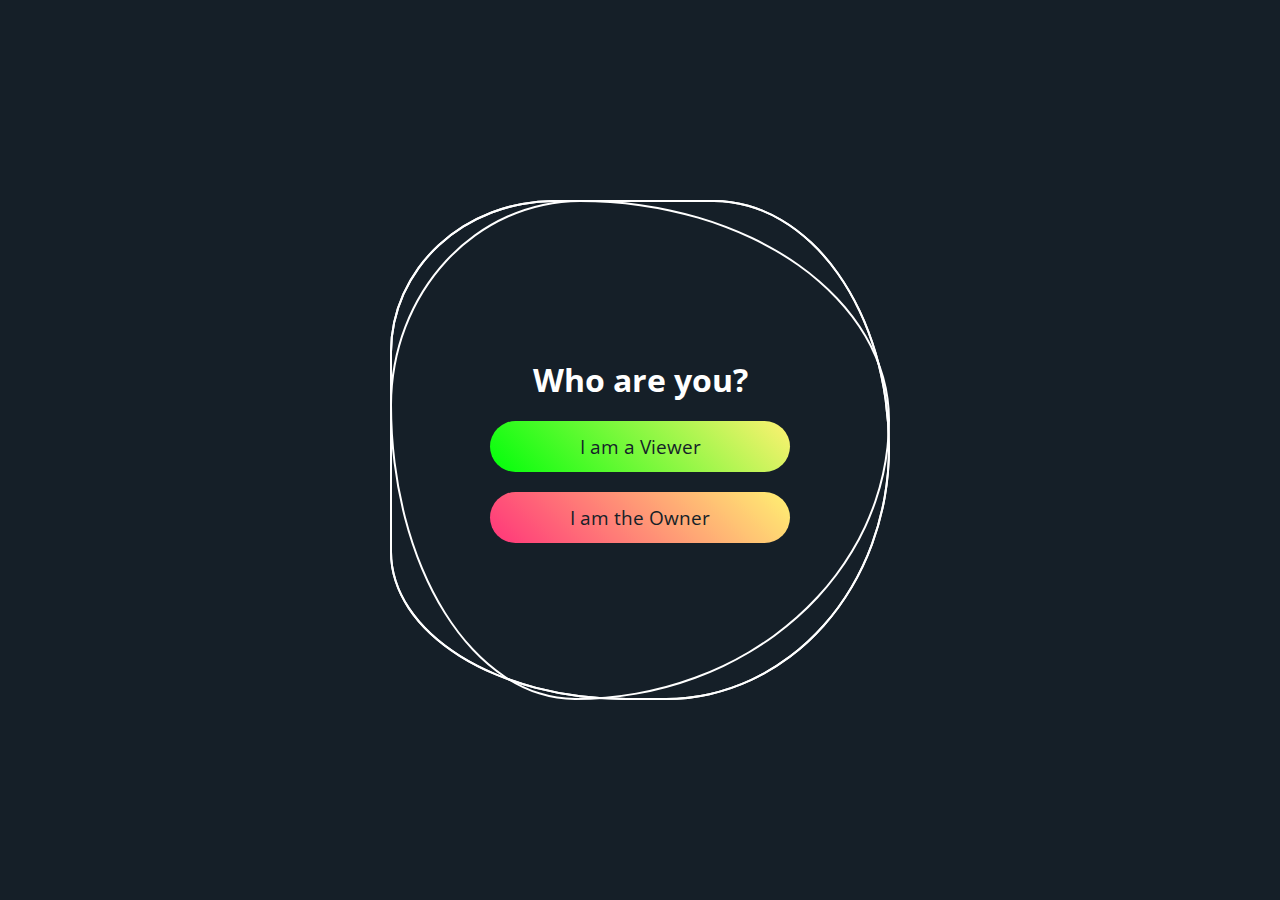
<file: access.html>
<!DOCTYPE html>
<html lang="en">
<head>
	<meta charset="UTF-8">
	<meta http-equiv="X-UA-Compatible" content="IE=edge">
	<meta name="viewport" content="width=device-width, initial-scale=1.0">
	<link rel="stylesheet" href="style.css">
	<title>Access Page</title>
	<style>
	/* Add extra spacing between input boxes and buttons in the login form only */
	#login-form-box .inputBx { margin-bottom: 22px; }
	#login-form-box .inputBx:last-child { margin-bottom: 0; }
	</style>
</head>
<body>
	<div class="square">
		<i style="--clr:#00ff0a;"></i>
		<i style="--clr:#ff0057;"></i>
		<i style="--clr:#fffd44;"></i>
		<div class="login" id="role-select-box">
			<h2>Who are you?</h2>
			<div class="inputBx">
				<button id="viewer-btn" style="width:100%;padding:12px 20px;border-radius:40px;border:none;background:linear-gradient(45deg,#00ff0a,#fff172);color:#151f28;font-size:1.2em;cursor:pointer;">I am a Viewer</button>
			</div>
			<div class="inputBx">
				<button id="owner-btn" style="width:100%;padding:12px 20px;border-radius:40px;border:none;background:linear-gradient(45deg,#ff357a,#fff172);color:#151f28;font-size:1.2em;cursor:pointer;">I am the Owner</button>
			</div>
		</div>
		<div class="login" id="login-form-box" style="display:none;opacity:0;">
			<h2>Login</h2>
			<form id="owner-login-form" autocomplete="off">
				<div class="inputBx">
					<input type="password" id="password" placeholder="Password" required>
				</div>
				<div class="inputBx">
					<input type="submit" value="Sign in">
				</div>
				<p id="login-error" style="color:#ff357a;text-align:center;display:none;margin-top:-10px;">Incorrect password</p>
			</form>
			<div class="links">
				<a href="#">Forget Password</a>
				<a href="#">Signup</a>
			</div>
		</div>
	</div>
	<script>
	// Role selection logic
	document.getElementById('viewer-btn').onclick = function() {
		localStorage.setItem('userRole', 'viewer');
		window.location.href = 'index.html';
	};
	document.getElementById('owner-btn').onclick = function() {
		const roleBox = document.getElementById('role-select-box');
		const loginBox = document.getElementById('login-form-box');
		// Animate out role selection
		roleBox.style.transition = 'opacity 0.5s, transform 0.5s';
		roleBox.style.opacity = 0;
		roleBox.style.transform = 'translateY(-40px) scale(0.95)';
		setTimeout(() => {
			roleBox.style.display = 'none';
			// Animate in login form
			loginBox.style.display = 'flex';
			setTimeout(() => {
				loginBox.style.transition = 'opacity 0.5s, transform 0.5s';
				loginBox.style.opacity = 1;
				loginBox.style.transform = 'translateY(0) scale(1)';
			}, 10);
		}, 500);
	};
	// Login form logic
	document.getElementById('owner-login-form').onsubmit = function(e) {
		e.preventDefault();
		const password = document.getElementById('password').value;
		if (password === '0000') {
			localStorage.setItem('userRole', 'owner');
			window.location.href = 'owner.html';
		} else {
			document.getElementById('login-error').style.display = 'block';
		}
	};
	</script>
</body>
</html>
</file>
<file: style.css>
@import url('https://fonts.googleapis.com/css?family=Open+Sans:400,600,700&display=swap');
*
{
	margin: 0;
	padding: 0;
	box-sizing: border-box;
	font-family: 'Open Sans', sans-serif;
}
body
{
	display: flex;
	justify-content: center;
	align-items: center;
	min-height: 100vh;
	background: #151f28;
}
.square
{
	position: relative;
	width: 500px;
	height: 500px;
	display: flex;
	justify-content: center;
	align-items: center;
}
.square i
{
	position: absolute;
	inset: 0;
	border: 2px solid #fff;
	transition: 0.5s;
}
.square i:nth-child(1)
{
	border-radius: 38% 62% 63% 37% / 41% 44% 56% 59%;
	animation: animate 6s linear infinite;
}
.square i:nth-child(2)
{
	border-radius: 41% 44% 56% 59%/38% 62% 63% 37%;
	animation: animate 4s linear infinite;
}
.square i:nth-child(3)
{
	border-radius: 41% 44% 56% 59%/38% 62% 63% 37%;
	animation: animate2 10s linear infinite;
}
.square:hover i
{
	border: 6px solid var(--clr);
	filter: drop-shadow(0 0 20px var(--clr));
}
@keyframes animate
{
	0%
	{
		transform: rotate(0deg);
	}
	100%
	{
		transform: rotate(360deg);
	}
}
@keyframes animate2
{
	0%
	{
		transform: rotate(360deg);
	}
	100%
	{
		transform: rotate(0deg);
	}
}
.login 
{
	position: absolute;
	width: 300px;
	height: 100%;
	display: flex;
	justify-content: center;
	align-items: center;
	flex-direction: column;
	gap: 20px;
}
.login h2 
{
	font-size: 2em;
	color: #fff;
}
.login .inputBx 
{
	position: relative;
	width: 100%;
}
.login .inputBx input 
{
	position: relative;
	width: 100%;
	padding: 12px 20px;
	background: transparent;
	border: 2px solid #fff;
	border-radius: 40px;
	font-size: 1.2em;
	color: #fff;
	box-shadow: none;
	outline: none;
}
.login .inputBx input[type="submit"]
{
	width: 100%;
	background: #0078ff;
	background: linear-gradient(45deg,#ff357a,#fff172);
	border: none;
	cursor: pointer;
}
.login .inputBx input::placeholder 
{
	color: rgba(255,255,255,0.75);
}
.login .links
{
	position: relative;
	width: 100%;
	display: flex;
	align-items: center;
	justify-content: space-between;
	padding: 0 20px;
}
.login .links a 
{
	color: #fff;
	text-decoration: none;
}
</file>
